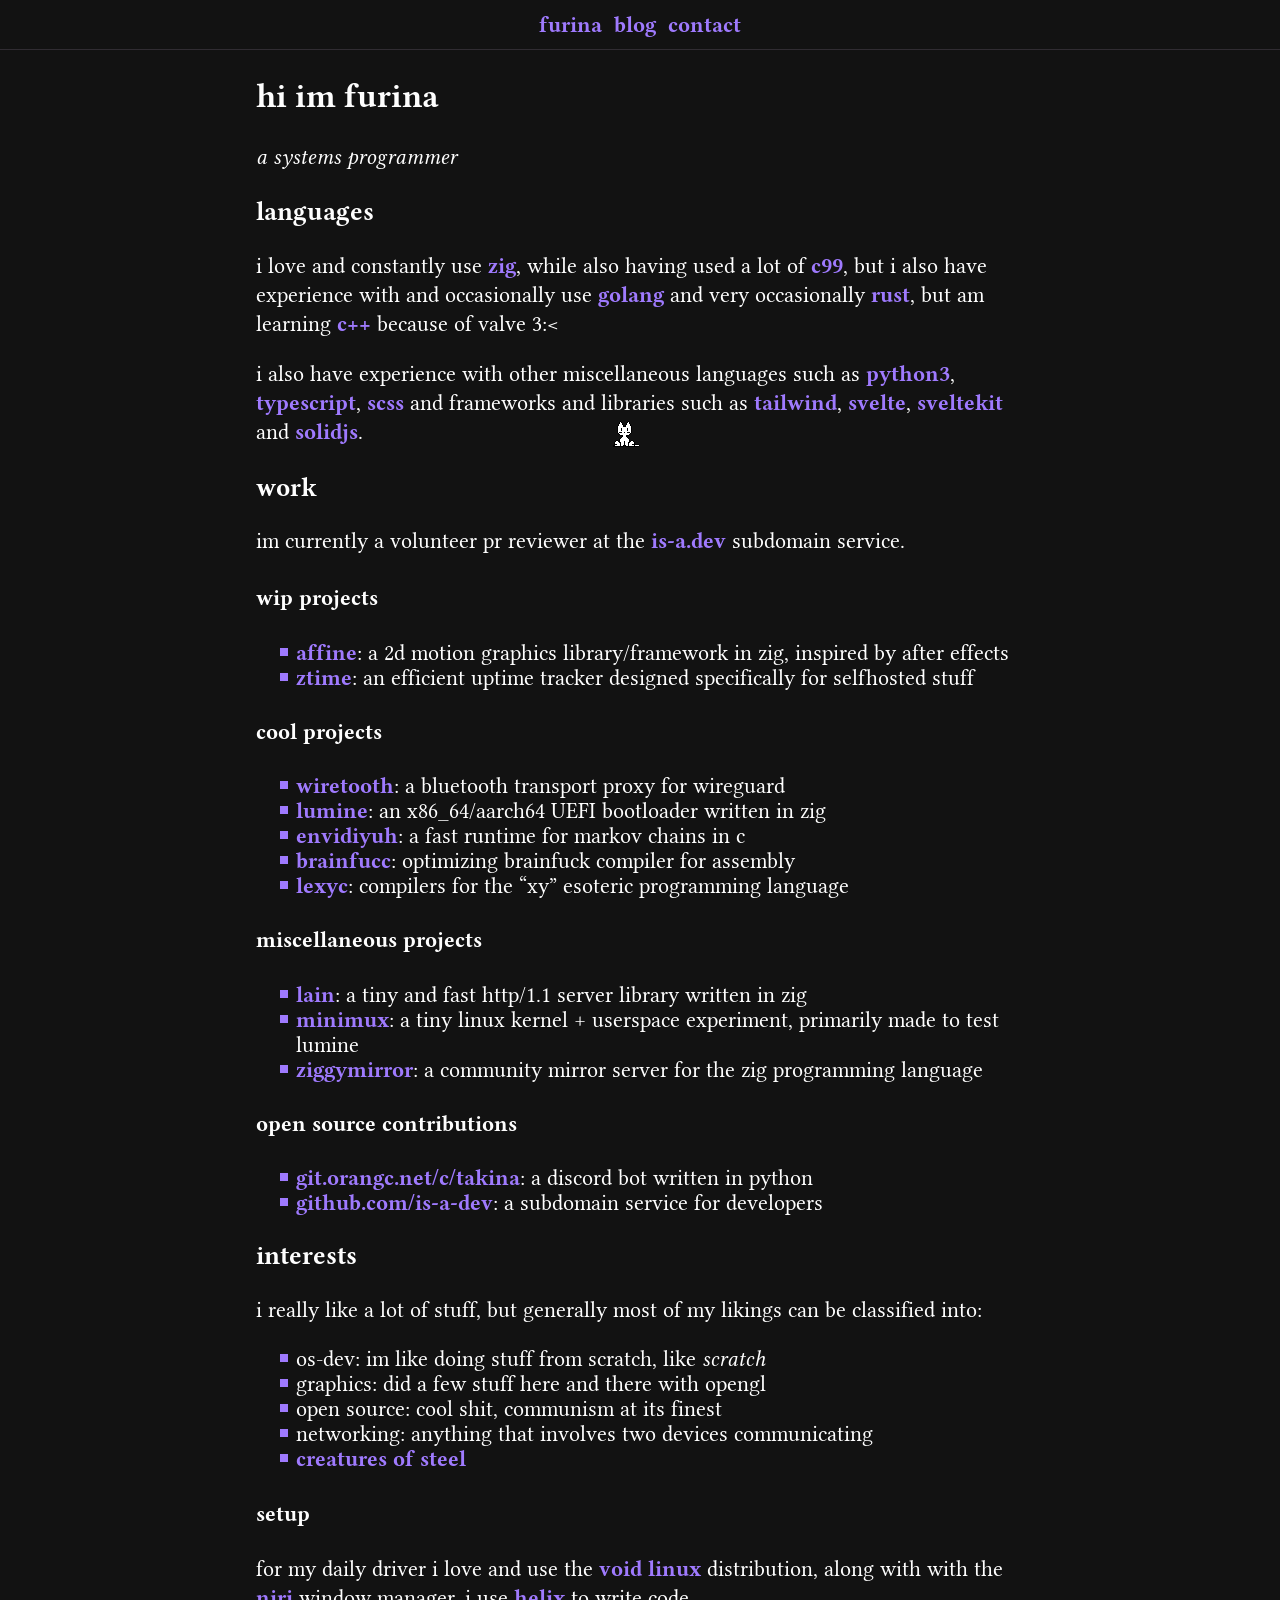
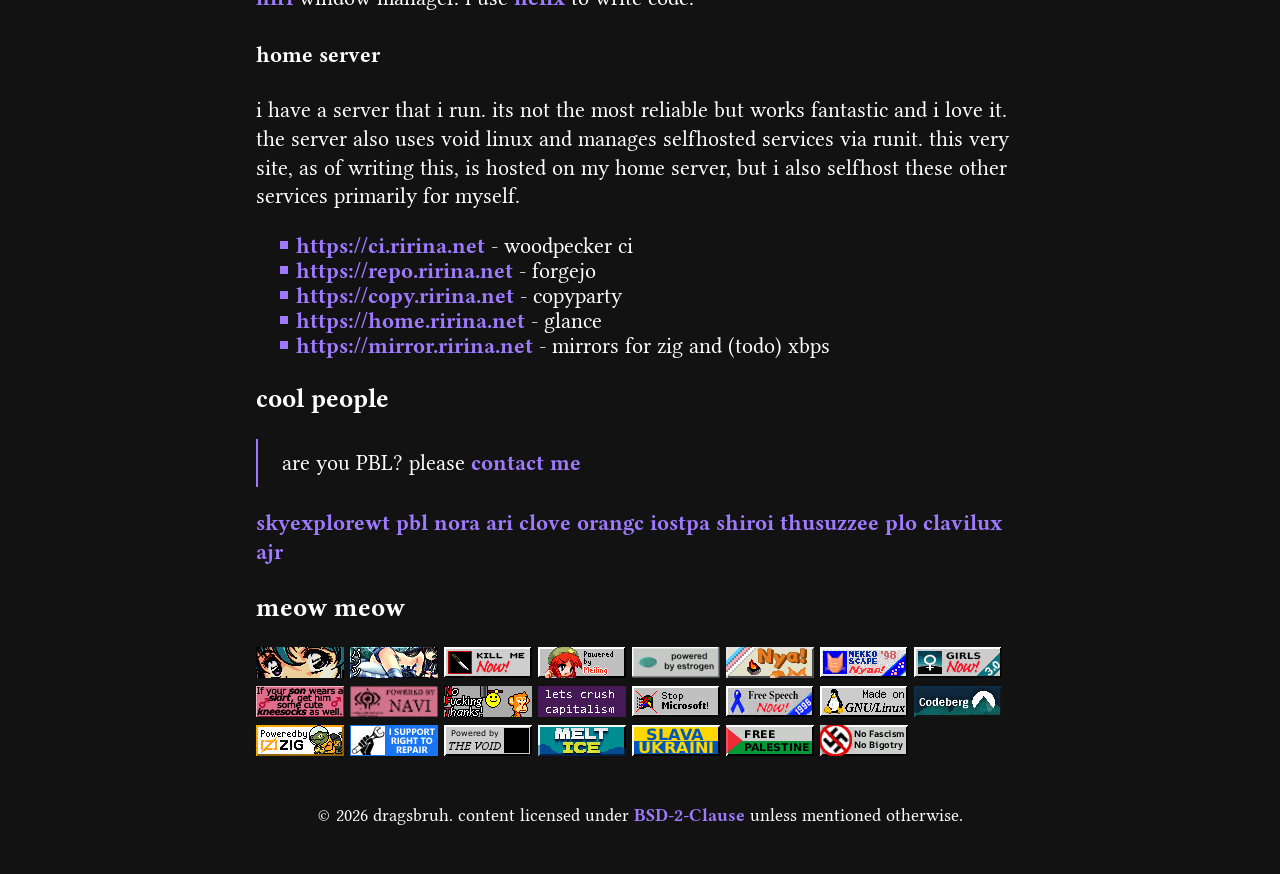
<file: index.html>
<!doctype html><html lang=en><head id=head><meta charset=utf-8><meta name=viewport content="initial-scale=1"><title>furina's stuff - hi im furina</title><meta name=description content="a systems programmer"><link rel=icon type=image/jpeg href=/avatar.jpg><meta name=twitter:site content="@legendragswt"><meta name=twitter:creator content="@legendragswt"><meta property="og:site_name" content="furina"><meta property="og:url" content="/"><meta property="og:title" content="hi im furina"><meta property="og:description" content="a systems programmer"><meta property="og:type" content="website"><meta name=twitter:title content="hi im furina"><meta name=twitter:description content="a systems programmer"><link rel=preload href=/fonts/libertinus/LibertinusSerif-Regular.woff2 as=font type=font/woff2 crossorigin><link rel=preload href=/fonts/libertinus/LibertinusSerif-Bold.woff2 as=font type=font/woff2 crossorigin><link rel=preload href=/fonts/libertinus/LibertinusSerif-Italic.woff2 as=font type=font/woff2 crossorigin><link rel=preload href=/fonts/commit-mono/CommitMono-400-Regular.woff2 as=font type=font/woff2 crossorigin><link rel=stylesheet href=/styles.css><script defer src=/scripts/oneko.js></script><meta property="og:image" content="/avatar.jpg"><meta property="og:image:alt" content="its furina!"><meta name=twitter:card content="summary"><meta name=twitter:image content="/avatar.jpg"><meta name=twitter:image:alt content="its furina!"><body id=body><nav id=navbar><a href=/>furina</a>
<a href=/blog/>blog</a>
<a href=/contact/>contact</a></nav><main id=main><div><h2>hi im furina</h2><p><em>a systems programmer</em><h3>languages</h3><p>i love and constantly use <a href=https://ziglang.org/ target=_blank>zig</a>, while also having used a lot of <a href=https://www.open-std.org/jtc1/sc22/WG14/www/docs/n1256.pdf target=_blank>c99</a>, but i also have experience with and occasionally use <a href=https://go.dev/ target=_blank>golang</a> and very occasionally <a href=https://rust-lang.org/ target=_blank>rust</a>, but am learning <a href=https://isocpp.org/ target=_blank>c++</a> because of valve 3:<<p>i also have experience with other miscellaneous languages such as <a href=https://python.org/ target=_blank>python3</a>, <a href=https://www.typescriptlang.org/ target=_blank>typescript</a>, <a href=https://sass-lang.com/ target=_blank>scss</a> and frameworks and libraries such as <a href=https://tailwindcss.com/ target=_blank>tailwind</a>, <a href=https://svelte.dev/ target=_blank>svelte</a>, <a href=https://svelte.dev/docs/kit/introduction target=_blank>sveltekit</a> and <a href=https://solidjs.org/ target=_blank>solidjs</a>.<h3>work</h3><p>im currently a volunteer pr reviewer at the <a href=https://is-a.dev target=_blank>is-a.dev</a> subdomain service.<h4>wip projects</h4><ul><li><a href=https://repo.ririna.net/dragsbruh/affine target=_blank>affine</a>: a 2d motion graphics library/framework in zig, inspired by after effects<li><a href=https://repo.ririna.net/dragsbruh/ztime target=_blank>ztime</a>: an efficient uptime tracker designed specifically for selfhosted stuff</ul><h4>cool projects</h4><ul><li><a href=https://codeberg.org/dragsbruh/wiretooth target=_blank>wiretooth</a>: a bluetooth transport proxy for wireguard<li><a href=https://codeberg.org/dragsbruh/lumine target=_blank>lumine</a>: an x86_64/aarch64 UEFI bootloader written in zig<li><a href=https://codeberg.org/dragsbruh/envidiyuh target=_blank>envidiyuh</a>: a fast runtime for markov chains in c<li><a href=https://codeberg.org/dragsbruh/brainfucc target=_blank>brainfucc</a>: optimizing brainfuck compiler for assembly<li><a href=https://codeberg.org/dragsbruh/lexyc target=_blank>lexyc</a>: compilers for the “xy” esoteric programming language</ul><h4>miscellaneous projects</h4><ul><li><a href=https://codeberg.org/dragsbruh/lain target=_blank>lain</a>: a tiny and fast http/1.1 server library written in zig<li><a href=https://codeberg.org/dragsbruh/minimux target=_blank>minimux</a>: a tiny linux kernel + userspace experiment, primarily made to test lumine<li><a href=https://codeberg.org/dragsbruh/ziggymirror target=_blank>ziggymirror</a>: a community mirror server for the zig programming language</ul><h4>open source contributions</h4><ul><li><a href=https://git.orang.ci/c/takina target=_blank>git.orangc.net/c/takina</a>: a discord bot written in python<li><a href=https://github.com/is-a-dev/register/ target=_blank>github.com/is-a-dev</a>: a subdomain service for developers</ul><h3>interests</h3><p>i really like a lot of stuff, but generally most of my likings can be classified into:<ul><li>os-dev: im like doing stuff from scratch, like <em>scratch</em><li>graphics: did a few stuff here and there with opengl<li>open source: cool shit, communism at its finest<li>networking: anything that involves two devices communicating<li><a href=https://devilmayquake.com/ target=_blank>creatures of steel</a></ul><h4>setup</h4><p>for my daily driver i love and use the <a href=https://voidlinux.org/ target=_blank>void linux</a> distribution, along with with the <a href=https://niri-wm.github.io/ target=_blank>niri</a> window manager. i use <a href=https://helix-editor.com/ target=_blank>helix</a> to write code.<h4>home server</h4><p>i have a server that i run. its not the most reliable but works fantastic and i love it. the server also uses void linux and manages selfhosted services via runit. this very site, as of writing this, is hosted on my home server, but i also selfhost these other services primarily for myself.<ul><li><a href=https://ci.ririna.net target=_blank>https://ci.ririna.net</a> - woodpecker ci<li><a href=https://repo.ririna.net target=_blank>https://repo.ririna.net</a> - forgejo<li><a href=https://copy.ririna.net target=_blank>https://copy.ririna.net</a> - copyparty<li><a href=https://home.ririna.net target=_blank>https://home.ririna.net</a> - glance<li><a href=https://mirror.ririna.net target=_blank>https://mirror.ririna.net</a> - mirrors for zig and (todo) xbps</ul><h3>cool people</h3><blockquote><p>are you PBL? please <a href=/contact/>contact me</a></blockquote><p><a href=https://skyexplorewt.xyz/ target=_blank>skyexplorewt</a> <a href=https://pbl.is-a.dev/ target=_blank>pbl</a> <a href=https://nora.stabbed.me/ target=_blank>nora</a> <a href=https://bwah.dev/ target=_blank>ari</a> <a href=https://doughmination.gay/ target=_blank>clove</a> <a href=https://orangc.net/ target=_blank>orangc</a> <a href=https://iostpa.com/ target=_blank>iostpa</a> <a href=https://shiroinekotfs.github.io/ target=_blank>shiroi</a> <a href=https://z1.gg/ target=_blank>thusuzzee</a> <a href=https://ploszukiwacz.is-a.dev/ target=_blank>plo</a> <a href=https://github.com/notclavilux target=_blank>clavilux</a> <a href=https://github.com/ajr-dev/ target=_blank>ajr</a><div class=badges><h3>meow meow</h3><p><img src=/88x31/blink.webp alt="anime girl blinking" width=88 height=31> <img src=/88x31/bluepantsu.webp alt="blue pantsu, dont ask me what that is" width=88 height=31> <img src=/88x31/killmenow.webp alt="do it" width=88 height=31> <img src=/88x31/meiling.webp alt="i have no idea who this person is lol" width=88 height=31> <img src=/88x31/estrogen.webp alt="the thing that makes a person better" width=88 height=31> <img src=/88x31/transnya.webp alt="nya :3" width=88 height=31> <img src=/88x31/nekoscape.webp alt="best viewed on nekoscape nyan" width=88 height=31> <img src=/88x31/girlsnow.webp alt="girls!!! now!!!" width=88 height=31> <img src=/88x31/skirt.webp alt="and send me his number OwO" width=88 height=31> <img src=/88x31/navi.webp alt="its pretty obvious isnt it" width=88 height=31> <img src=/88x31/nft.webp alt="its dead now" width=88 height=31> <img src=/88x31/capitalism.webp alt="no thanks" width=88 height=31> <img src=/88x31/microslop.webp alt=microsl*p width=88 height=31> <img src=/88x31/speech.webp alt="free speech hell yeah" width=88 height=31> <img src=/88x31/linux.webp alt="the best operating system" width=88 height=31> <img src=/88x31/codeberg.webp alt="codeberg, an awesome code forge, second only to my personal forgejo instance" width=88 height=31> <img src=/88x31/zig-pow.webp alt="the best programming language" width=88 height=31> <img src=/88x31/repair.webp alt="someone has a fulltime job managing a wiki that logs every shitty thing a company has done" width=88 height=31> <img src=/88x31/thevoid.webp alt="in the void no one can hear you scream" width=88 height=31> <img src=/88x31/meltice.webp alt="quite literally jealous of a lesbian relationship" width=88 height=31> <img src=/88x31/ukraine.webp alt="why would they invade ukraine, dont they have enough land" width=88 height=31> <img src=/88x31/palestine.webp alt="self explanatory" width=88 height=31> <img src=/88x31/antifa.webp alt="also self explanatory" width=88 height=31></div></div></main><footer id=footer><sub>&#169; 2026 dragsbruh. content licensed under
<a href=https://opensource.org/license/bsd-2-clause target=_blank>BSD-2-Clause</a>
unless mentioned otherwise.</sub></footer>
</file>
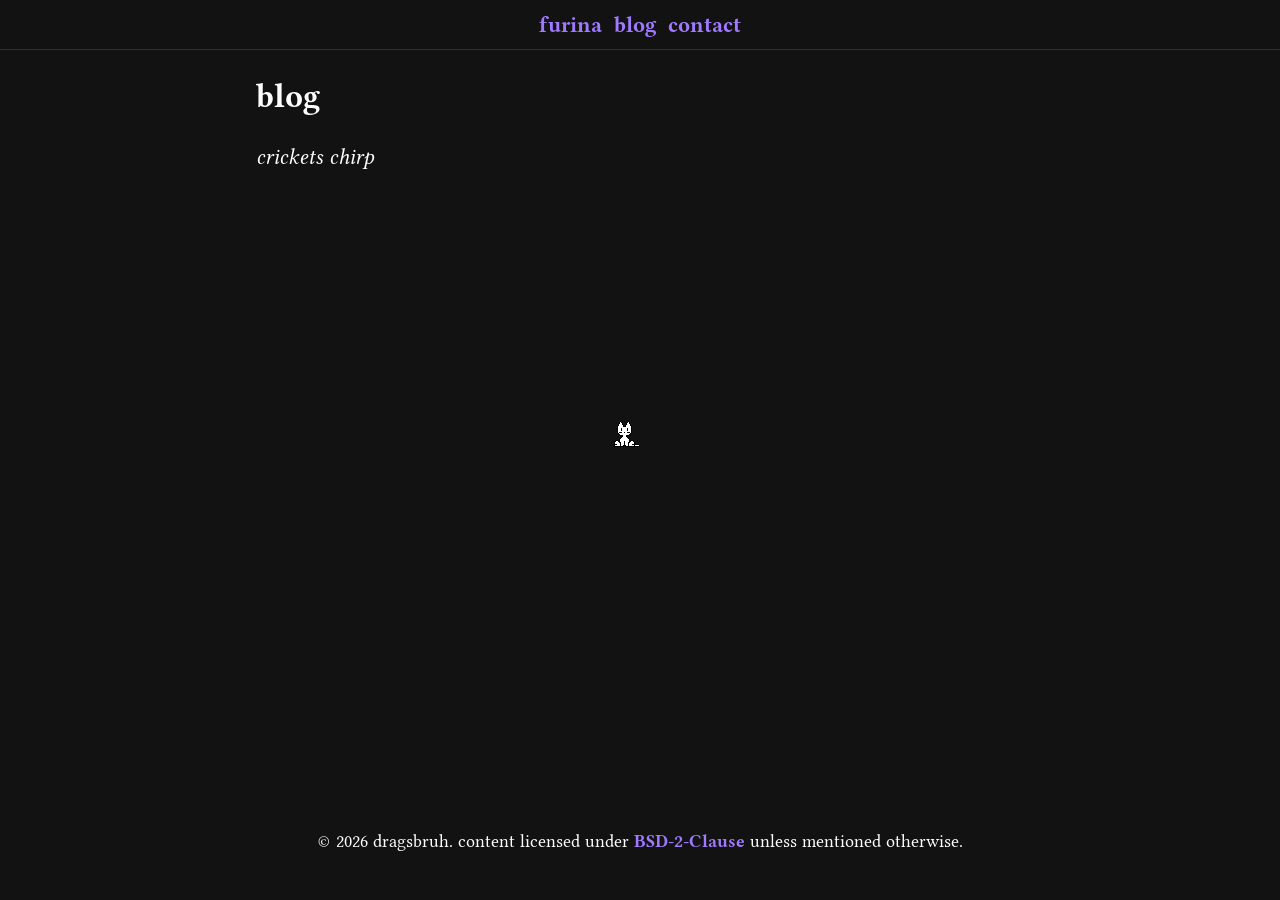
<file: blog/index.html>
<!doctype html><html lang=en><head id=head><meta charset=utf-8><meta name=viewport content="initial-scale=1"><title>furina's stuff - blog</title><meta name=description content="might write something sometimes maybe"><link rel=icon type=image/jpeg href=/avatar.jpg><meta name=twitter:site content="@legendragswt"><meta name=twitter:creator content="@legendragswt"><meta property="og:site_name" content="furina"><meta property="og:url" content="/blog/"><meta property="og:title" content="blog"><meta property="og:description" content="might write something sometimes maybe"><meta property="og:type" content="website"><meta name=twitter:title content="blog"><meta name=twitter:description content="might write something sometimes maybe"><link rel=preload href=/fonts/libertinus/LibertinusSerif-Regular.woff2 as=font type=font/woff2 crossorigin><link rel=preload href=/fonts/libertinus/LibertinusSerif-Bold.woff2 as=font type=font/woff2 crossorigin><link rel=preload href=/fonts/libertinus/LibertinusSerif-Italic.woff2 as=font type=font/woff2 crossorigin><link rel=preload href=/fonts/commit-mono/CommitMono-400-Regular.woff2 as=font type=font/woff2 crossorigin><link rel=stylesheet href=/styles.css><script defer src=/scripts/oneko.js></script><meta property="og:image" content="/avatar.jpg"><meta property="og:image:alt" content="its furina!"><meta name=twitter:card content="summary"><meta name=twitter:image content="/avatar.jpg"><meta name=twitter:image:alt content="its furina!"><body id=body><nav id=navbar><a href=/>furina</a>
<a href=/blog/>blog</a>
<a href=/contact/>contact</a></nav><main id=main><div><h2>blog</h2><p><em>crickets chirp</em></div></main><footer id=footer><sub>&#169; 2026 dragsbruh. content licensed under
<a href=https://opensource.org/license/bsd-2-clause target=_blank>BSD-2-Clause</a>
unless mentioned otherwise.</sub></footer>
</file>
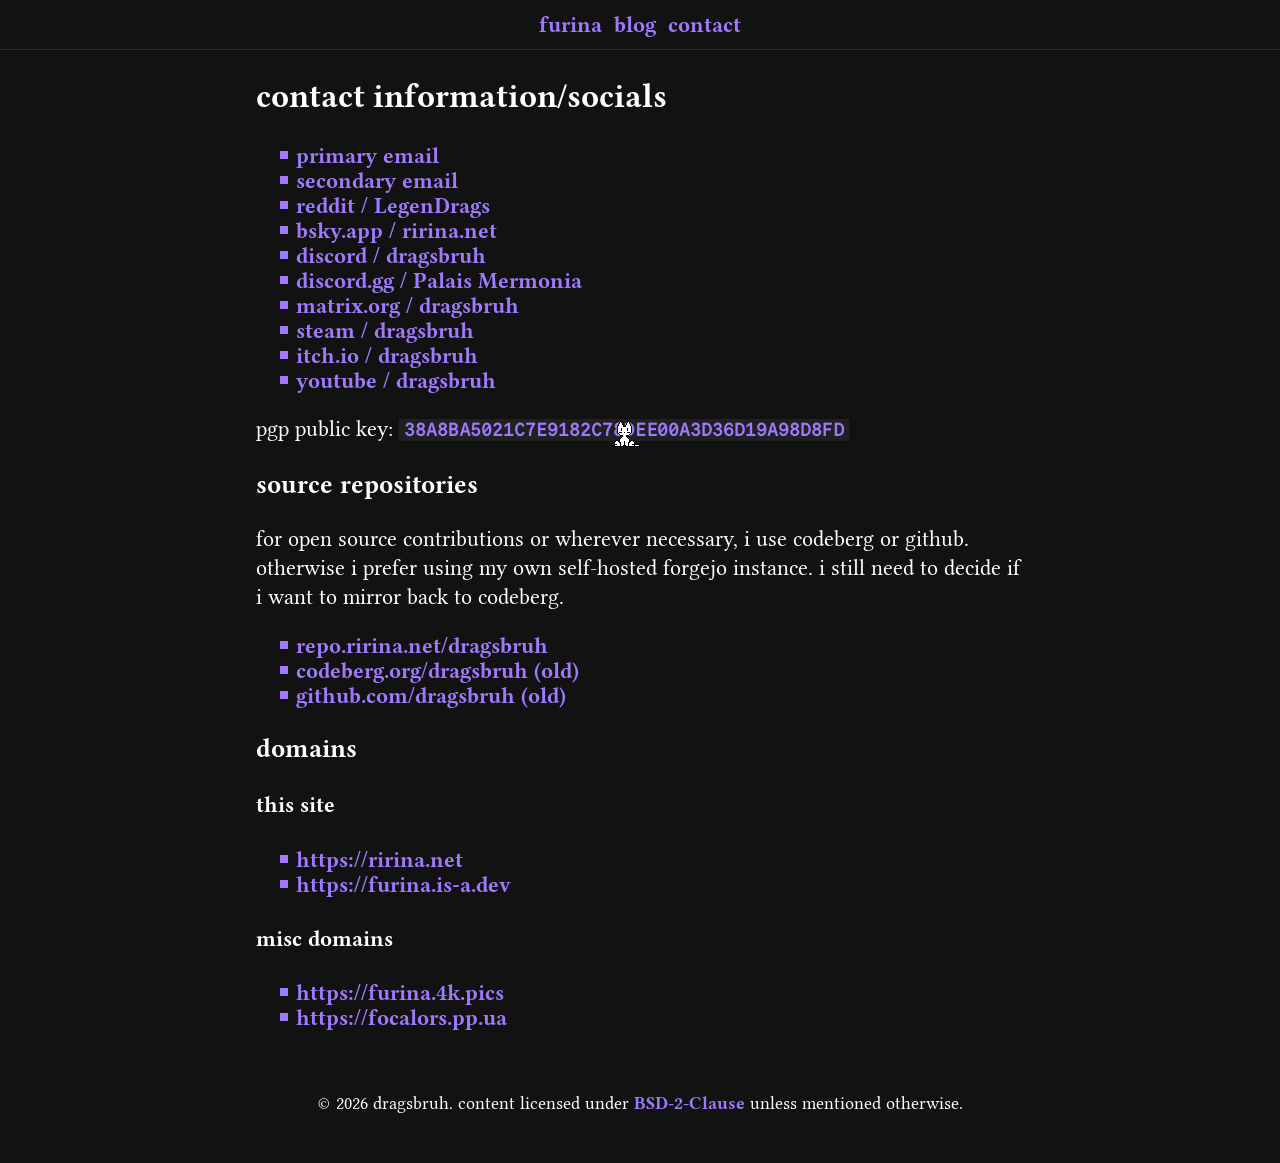
<file: contact/index.html>
<!doctype html><html lang=en><head id=head><meta charset=utf-8><meta name=viewport content="initial-scale=1"><title>furina's stuff - contact</title><meta name=description content><link rel=icon type=image/jpeg href=/avatar.jpg><meta name=twitter:site content="@legendragswt"><meta name=twitter:creator content="@legendragswt"><meta property="og:site_name" content="furina"><meta property="og:url" content="/contact/"><meta property="og:title" content="contact"><meta property="og:description" content><meta property="og:type" content="website"><meta name=twitter:title content="contact"><meta name=twitter:description content><link rel=preload href=/fonts/libertinus/LibertinusSerif-Regular.woff2 as=font type=font/woff2 crossorigin><link rel=preload href=/fonts/libertinus/LibertinusSerif-Bold.woff2 as=font type=font/woff2 crossorigin><link rel=preload href=/fonts/libertinus/LibertinusSerif-Italic.woff2 as=font type=font/woff2 crossorigin><link rel=preload href=/fonts/commit-mono/CommitMono-400-Regular.woff2 as=font type=font/woff2 crossorigin><link rel=stylesheet href=/styles.css><script defer src=/scripts/oneko.js></script><meta property="og:image" content="/avatar.jpg"><meta property="og:image:alt" content="its furina!"><meta name=twitter:card content="summary"><meta name=twitter:image content="/avatar.jpg"><meta name=twitter:image:alt content="its furina!"><body id=body><nav id=navbar><a href=/>furina</a>
<a href=/blog/>blog</a>
<a href=/contact/>contact</a></nav><main id=main><div><h2>contact information/socials</h2><ul><li><a href=mailto:dragsbruh@protonmail.com target=_blank>primary email</a><li><a href=mailto:furina@ririna.net target=_blank>secondary email</a><li><a href=https://reddit.com/user/LegenDrags target=_blank>reddit / LegenDrags</a><li><a href=https://bsky.app/profile/ririna.net target=_blank>bsky.app / ririna.net</a><li><a href=https://discord.com/users/781445370177126401 target=_blank>discord / dragsbruh</a><li><a href=https://discord.gg/2DDTk9UQMz target=_blank>discord.gg / Palais Mermonia</a><li><a href=https://matrix.to/#/@dragsbruh:matrix.org target=_blank>matrix.org / dragsbruh</a><li><a href=https://steamcommunity.com/id/dragsbruh/ target=_blank>steam / dragsbruh</a><li><a href=https://dragsbruh.itch.io target=_blank>itch.io / dragsbruh</a><li><a href=https://youtube.com/@dragsbruh target=_blank>youtube / dragsbruh</a></ul><p>pgp public key: <a href=/pgp.asc><code>38A8BA5021C7E9182C78DEE00A3D36D19A98D8FD</code></a><h3>source repositories</h3><p>for open source contributions or wherever necessary, i use codeberg or github. otherwise i prefer using my own self-hosted forgejo instance. i still need to decide if i want to mirror back to codeberg.<ul><li><a href=https://repo.ririna.net/dragsbruh target=_blank>repo.ririna.net/dragsbruh</a><li><a href=https://codeberg.org/dragsbruh target=_blank>codeberg.org/dragsbruh (old)</a><li><a href=https://github.com/dragsbruh target=_blank>github.com/dragsbruh (old)</a></ul><h3>domains</h3><h4>this site</h4><ul><li><a href=https://ririna.net target=_blank>https://ririna.net</a><li><a href=https://furina.is-a.dev target=_blank>https://furina.is-a.dev</a></ul><h4>misc domains</h4><ul><li><a href=https://furina.4k.pics target=_blank>https://furina.4k.pics</a><li><a href=https://focalors.pp.ua target=_blank>https://focalors.pp.ua</a></ul></div></main><footer id=footer><sub>&#169; 2026 dragsbruh. content licensed under
<a href=https://opensource.org/license/bsd-2-clause target=_blank>BSD-2-Clause</a>
unless mentioned otherwise.</sub></footer>
</file>
